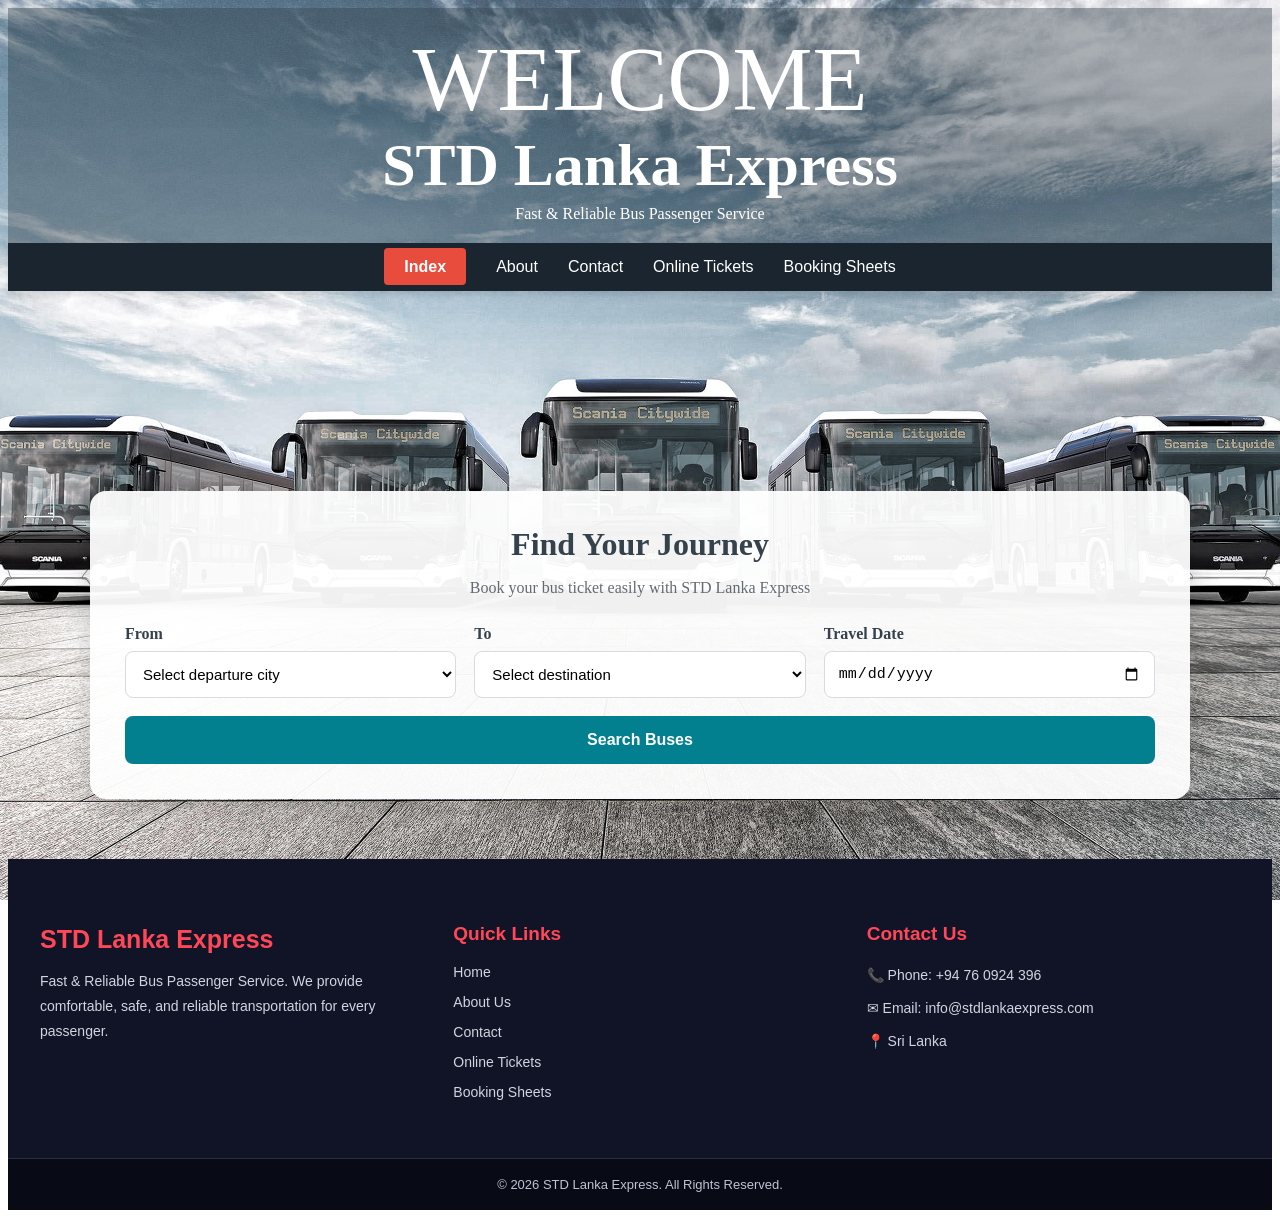
<file: index.html>
<!DOCTYPE html>
<html>
<head>
    <meta charset="UTF-8">
    <meta name="viewport" content="width=device-width, initial-scale=1.0">
    <title>Home Page</title>
    <link rel="stylesheet" href="Home page.css">
</head>

<body>
    <header>
        <h01>WELCOME</h01>
        <h1>STD Lanka Express</h1>
        <p>Fast & Reliable Bus Passenger Service</p>
    </header>
  <nav class="main-navbar">
    <div class="nav-container">
        <ul class="nav-links">
            <li><a href="index.html" class="btn-booking">Index</a></li>
            <li><a href="about.html">About</a></li>
            <li><a href="contact.html">Contact</a></li>
            <li><a href="online-tickets.html">Online Tickets</a></li>
            <li><a href="booking-sheet.html">Booking Sheets</a></li>
        </ul>
    </div>
</nav>
<section class="booking-section">
    <div class="booking-box">
        <h2>Find Your Journey</h2>
        <p>Book your bus ticket easily with STD Lanka Express</p>

        <form class="booking-form">
            <div class="form-group">
                <label for="from">From</label>
                <select id="from" name="from" required>
                    <option value="">Select departure city</option>
                    <option value="Colombo">Colombo</option>
                    <option value="Kandy">Kandy</option>
                    <option value="Galle">Galle</option>
                    <option value="Jaffna">Jaffna</option>
                    <option value="Anuradhapura">Anuradhapura</option>
                </select>
            </div>

            <div class="form-group">
                <label for="to">To</label>
                <select id="to" name="to" required>
                    <option value="">Select destination</option>
                    <option value="Colombo">Colombo</option>
                    <option value="Kandy">Kandy</option>
                    <option value="Galle">Galle</option>
                    <option value="Jaffna">Jaffna</option>
                    <option value="Anuradhapura">Anuradhapura</option>
                </select>
            </div>

            <div class="form-group">
                <label for="travel-date">Travel Date</label>
                <input
                    type="date"
                    id="travel-date"
                    name="travel-date"
                    required
                >
            </div>

            <button type="submit" class="search-btn">
                Search Buses
            </button>
        </form>
    </div>
</section>






</div>
    <!-- Page Footer -->
<footer class="site-footer">
    <div class="footer-container">

        <div class="footer-section">
            <h2>STD Lanka Express</h2>
            <p>
                Fast & Reliable Bus Passenger Service.
                We provide comfortable, safe, and reliable
                transportation for every passenger.
            </p>
        </div>

        <div class="footer-section">
            <h3>Quick Links</h3>
            <ul>
                <li><a href="index.html">Home</a></li>
                <li><a href="about.html">About Us</a></li>
                <li><a href="contact.html">Contact</a></li>
                <li><a href="online-tickets.html">Online Tickets</a></li>
                <li><a href="booking-sheet.html">Booking Sheets</a></li>
            </ul>
        </div>

        <div class="footer-section">
            <h3>Contact Us</h3>
            <p>📞 Phone: +94  76 0924 396</p>
            <p>✉ Email: info@stdlankaexpress.com</p>
            <p>📍 Sri Lanka</p>
        </div>

    </div>

    <div class="footer-bottom">
        <p>
            &copy; 2026 STD Lanka Express.
            All Rights Reserved.
        </p>
    </div>
</footer>
  
    
    
</body>

</html>
</file>
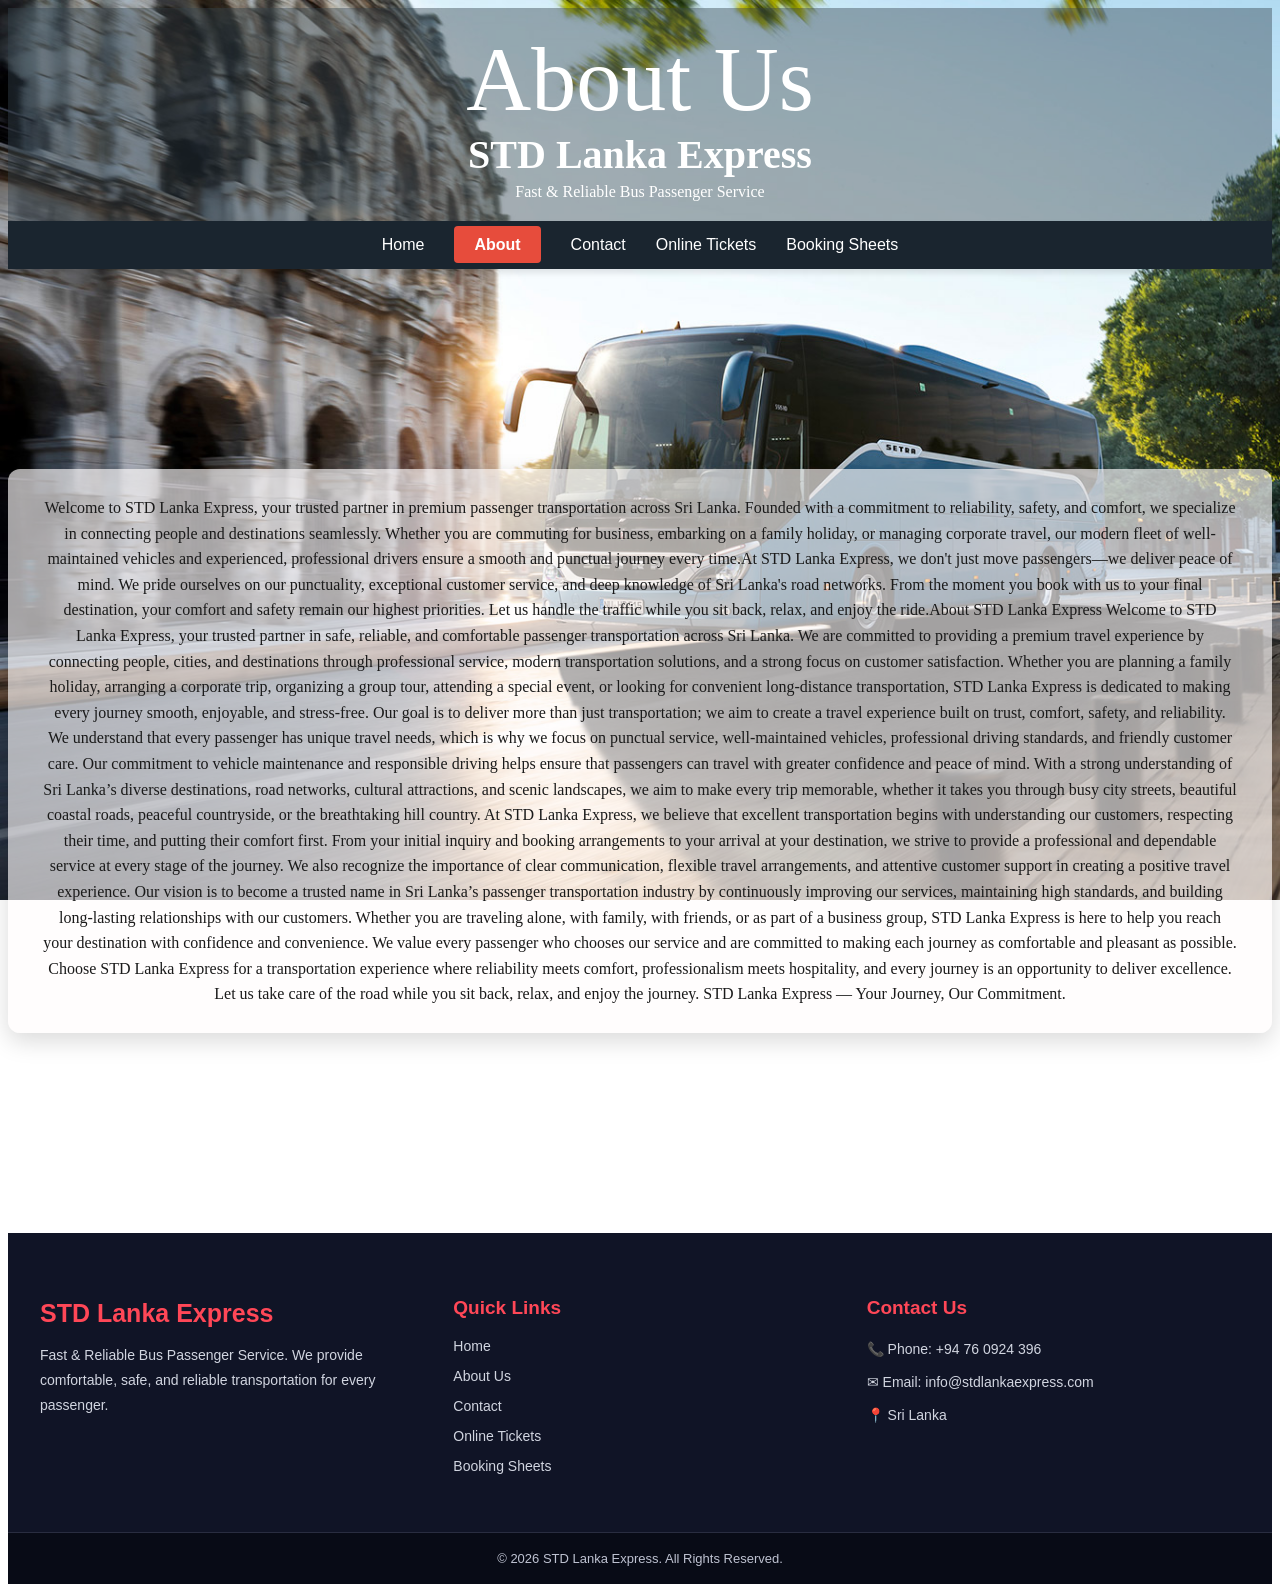
<file: about.html>
<!DOCTYPE html>
<html>
<head>
    <meta charset="UTF-8">
    <meta name="viewport" content="width=device-width, initial-scale=1.0">
    <title>About</title>
    <link rel="stylesheet" href="about.css">
   
</head>

<body>
    <header>
        <h01>About Us</h01>
        <h1>STD Lanka Express</h1>
        <p>Fast & Reliable Bus Passenger Service</p>
    </header>
     <nav class="main-navbar">
    <div class="nav-container">
        <ul class="nav-links">
            <li><a href="index.html">Home</a></li>
            <li><a href="about.html" class="btn-booking">About</a></li>
            <li><a href="contact.html">Contact</a></li>
            <li><a href="online-tickets.html">Online Tickets</a></li>
            <li><a href="booking-sheet.html">Booking Sheets</a></li>
        </ul>
    </div>
</nav>
   

       <div class="about-text-box">
          <p>Welcome to STD Lanka Express, your trusted partner in premium passenger transportation across Sri Lanka. Founded with a commitment to reliability, safety, and comfort, we specialize in connecting people and destinations seamlessly. Whether you are commuting for business, embarking on a family holiday, or managing corporate travel, our modern fleet of well-maintained vehicles and experienced, professional drivers ensure a smooth and punctual journey every time.
​At STD Lanka Express, we don't just move passengers—we deliver peace of mind. We pride ourselves on our punctuality, exceptional customer service, and deep knowledge of Sri Lanka's road networks. From the moment you book with us to your final destination, your comfort and safety remain our highest priorities. Let us handle the traffic while you sit back, relax, and enjoy the ride.About STD Lanka Express

Welcome to STD Lanka Express, your trusted partner in safe, reliable, and comfortable passenger transportation across Sri Lanka. We are committed to providing a premium travel experience by connecting people, cities, and destinations through professional service, modern transportation solutions, and a strong focus on customer satisfaction. Whether you are planning a family holiday, arranging a corporate trip, organizing a group tour, attending a special event, or looking for convenient long-distance transportation, STD Lanka Express is dedicated to making every journey smooth, enjoyable, and stress-free. Our goal is to deliver more than just transportation; we aim to create a travel experience built on trust, comfort, safety, and reliability. We understand that every passenger has unique travel needs, which is why we focus on punctual service, well-maintained vehicles, professional driving standards, and friendly customer care. Our commitment to vehicle maintenance and responsible driving helps ensure that passengers can travel with greater confidence and peace of mind. With a strong understanding of Sri Lanka’s diverse destinations, road networks, cultural attractions, and scenic landscapes, we aim to make every trip memorable, whether it takes you through busy city streets, beautiful coastal roads, peaceful countryside, or the breathtaking hill country. At STD Lanka Express, we believe that excellent transportation begins with understanding our customers, respecting their time, and putting their comfort first. From your initial inquiry and booking arrangements to your arrival at your destination, we strive to provide a professional and dependable service at every stage of the journey. We also recognize the importance of clear communication, flexible travel arrangements, and attentive customer support in creating a positive travel experience. Our vision is to become a trusted name in Sri Lanka’s passenger transportation industry by continuously improving our services, maintaining high standards, and building long-lasting relationships with our customers. Whether you are traveling alone, with family, with friends, or as part of a business group, STD Lanka Express is here to help you reach your destination with confidence and convenience. We value every passenger who chooses our service and are committed to making each journey as comfortable and pleasant as possible. Choose STD Lanka Express for a transportation experience where reliability meets comfort, professionalism meets hospitality, and every journey is an opportunity to deliver excellence. Let us take care of the road while you sit back, relax, and enjoy the journey. STD Lanka Express — Your Journey, Our Commitment.
          </p>
       </div>

       
    

            <!-- Page Footer -->
<footer class="site-footer">
    <div class="footer-container">

        <div class="footer-section">
            <h2>STD Lanka Express</h2>
            <p>
                Fast & Reliable Bus Passenger Service.
                We provide comfortable, safe, and reliable
                transportation for every passenger.
            </p>
        </div>

        <div class="footer-section">
            <h3>Quick Links</h3>
            <ul>
                <li><a href="index.html">Home</a></li>
                <li><a href="about.html">About Us</a></li>
                <li><a href="contact.html">Contact</a></li>
                <li><a href="online-tickets.html">Online Tickets</a></li>
                <li><a href="booking-sheet.html">Booking Sheets</a></li>
            </ul>
        </div>

        <div class="footer-section">
            <h3>Contact Us</h3>
            <p>📞 Phone: +94  76 0924 396</p>
            <p>✉ Email: info@stdlankaexpress.com</p>
            <p>📍 Sri Lanka</p>
        </div>

    </div>

    <div class="footer-bottom">
        <p>
            &copy; 2026 STD Lanka Express.
            All Rights Reserved.
        </p>
    </div>
</footer>
  
    
    
</body>

</html>
</file>
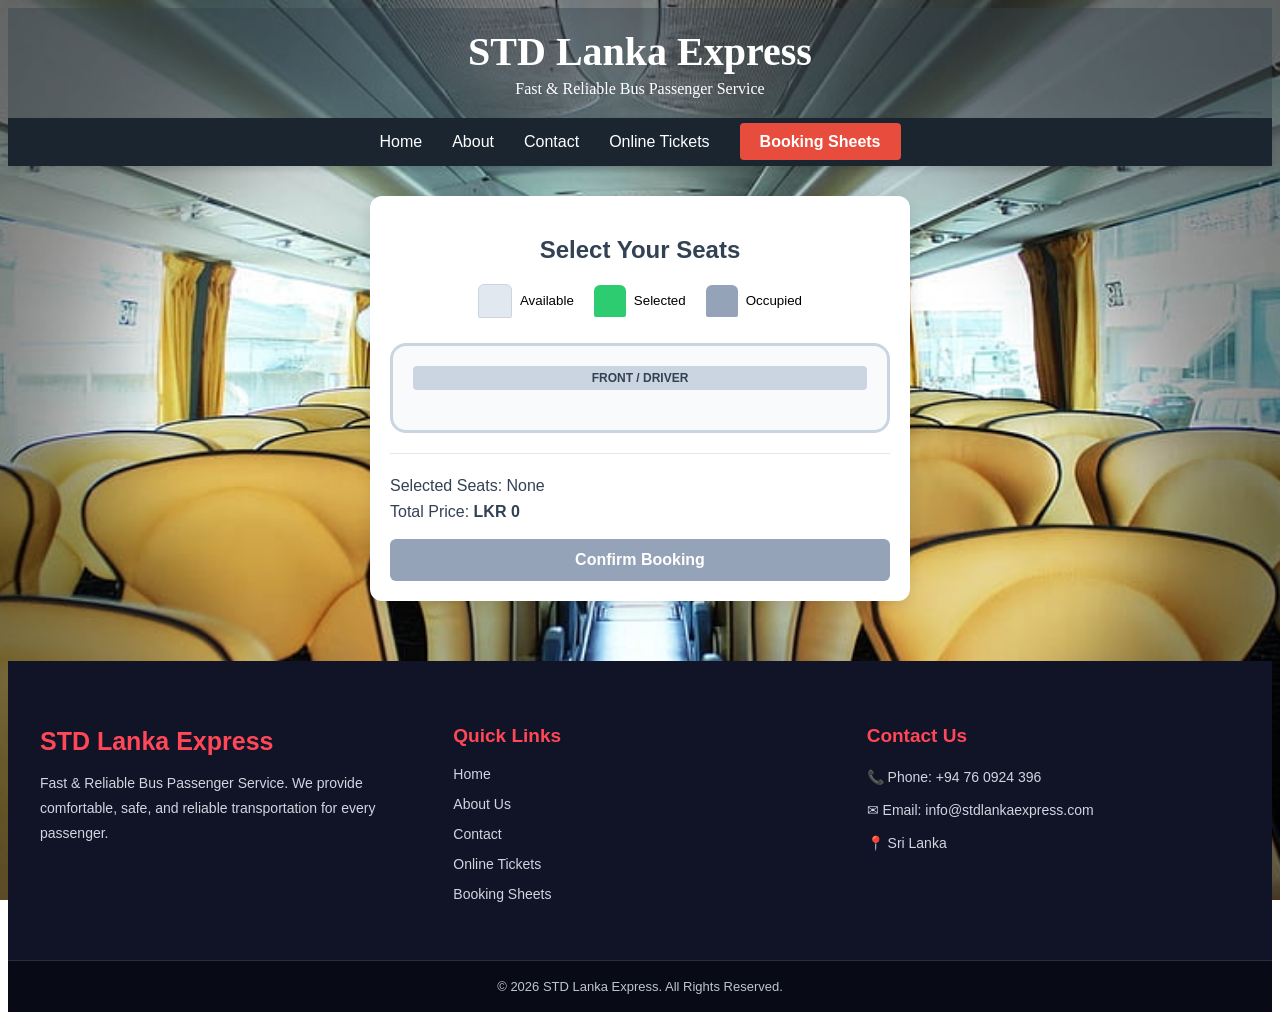
<file: booking-sheet.html>
<!DOCTYPE html>
<html>
<head>
    <meta charset="UTF-8">
    <meta name="viewport" content="width=device-width, initial-scale=1.0">
    <title>Booking sheet</title>
    <link rel="stylesheet" href="booking-sheet.css">
   
</head>

<body>
    <header>
        <h1>STD Lanka Express</h1>
        <p>Fast & Reliable Bus Passenger Service</p>
    </header>
     <nav class="main-navbar">
    <div class="nav-container">
        <ul class="nav-links">
               <li><a href="index.html" >Home</a></li>
            <li><a href="about.html">About</a></li>
            <li><a href="contact.html">Contact</a></li>
            <li><a href="online-tickets.html">Online Tickets</a></li>
            <li><a href="booking-sheet.html" class="btn-booking">Booking Sheets</a></li>
        </ul>
    </div>
</nav>
 <div class="booking-container">
  <h2>Select Your Seats</h2>
  
  <!-- Seat Legend -->
  <ul class="legend">
    <li>
      <div class="seat available"></div>
      <small>Available</small>
    </li>
    <li>
      <div class="seat selected"></div>
      <small>Selected</small>
    </li>
    <li>
      <div class="seat occupied"></div>
      <small>Occupied</small>
    </li>
  </ul>

  <!-- Bus Layout Container -->
  <div class="bus-container">
    <div class="front-indicator">Front / Driver</div>
    
    <!-- Seat Grid (Dynamic generation via JS) -->
    <div id="seat-grid" class="seat-grid"></div>
  </div>

  <!-- Booking Summary -->
  <div class="booking-summary">
    <p>Selected Seats: <span id="selected-seats-list">None</span></p>
    <p>Total Price: <strong>LKR <span id="total-price">0</span></strong></p>
    <button id="book-now-btn" class="book-btn" disabled>Confirm Booking</button>
  </div>
</div>
 <!-- Page Footer -->
<footer class="site-footer">
    <div class="footer-container">

        <div class="footer-section">
            <h2>STD Lanka Express</h2>
            <p>
                Fast & Reliable Bus Passenger Service.
                We provide comfortable, safe, and reliable
                transportation for every passenger.
            </p>
        </div>

        <div class="footer-section">
            <h3>Quick Links</h3>
            <ul>
                <li><a href="index.html">Home</a></li>
                <li><a href="about.html">About Us</a></li>
                <li><a href="contact.html">Contact</a></li>
                <li><a href="online-tickets.html">Online Tickets</a></li>
                <li><a href="booking-sheet.html">Booking Sheets</a></li>
            </ul>
        </div>

        <div class="footer-section">
            <h3>Contact Us</h3>
            <p>📞 Phone: +94  76 0924 396</p>
            <p>✉ Email: info@stdlankaexpress.com</p>
            <p>📍 Sri Lanka</p>
        </div>

    </div>

    <div class="footer-bottom">
        <p>
            &copy; 2026 STD Lanka Express.
            All Rights Reserved.
        </p>
    </div>
</footer>
   
    
  

    
    
</body>
</html>
</file>
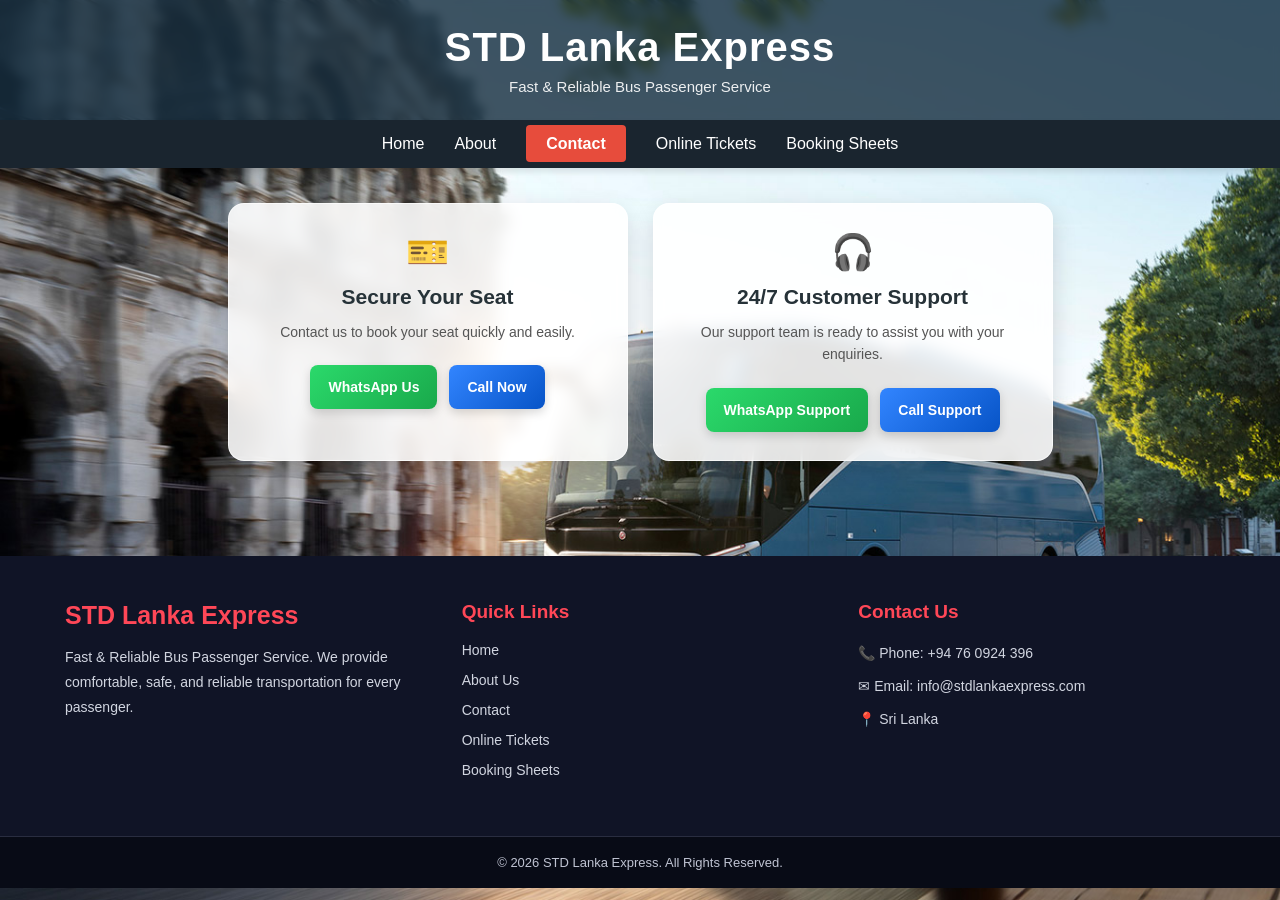
<file: contact.html>
<!DOCTYPE html>
<html lang="en">
<head>
    <meta charset="UTF-8">
    <meta name="viewport" content="width=device-width, initial-scale=1.0">

    <title>Contact | STD Lanka Express</title>

    <link rel="stylesheet" href="contact.css">
</head>

<body>

    <header>
        <h1>STD Lanka Express</h1>
        <p>Fast &amp; Reliable Bus Passenger Service</p>
    </header>
  <nav class="main-navbar">
    <div class="nav-container">
        <ul class="nav-links">
            <li><a href="index.html" >Home</a></li>
            <li><a href="about.html">About</a></li>
            <li><a href="contact.html"class="btn-booking">Contact</a></li>
            <li><a href="online-tickets.html">Online Tickets</a></li>
            <li><a href="booking-sheet.html">Booking Sheets</a></li>
        </ul>
    </div>
</nav>


    <main class="features-container">

        <!-- Seat Booking Contact -->
        <section class="feature-item">
            <div class="feature-icon">🎫</div>
            <h2 class="feature-text">Secure Your Seat</h2>
            <p class="feature-description">
                Contact us to book your seat quickly and easily.
            </p>

            <div class="button-group">
                <a href="https://wa.me/94784924396"
                   target="_blank"
                   rel="noopener noreferrer"
                   class="btn btn-whatsapp">
                    <span>WhatsApp Us</span>
                </a>

                <a href="tel:+94784924396"
                   class="btn btn-call">
                    <span>Call Now</span>
                </a>
            </div>
        </section>

        <!-- Customer Support Contact -->
        <section class="feature-item">
            <div class="feature-icon">🎧</div>
            <h2 class="feature-text">24/7 Customer Support</h2>
            <p class="feature-description">
                Our support team is ready to assist you with your enquiries.
            </p>

            <div class="button-group">
                <a href="https://wa.me/94760924396"
                   target="_blank"
                   rel="noopener noreferrer"
                   class="btn btn-whatsapp">
                    <span>WhatsApp Support</span>
                </a>

                <a href="tel:+94760924396"
                   class="btn btn-call">
                    <span>Call Support</span>
                </a>
            </div>
        </section>

    </main>

    <script>
        document.querySelectorAll('.btn').forEach(button => {
            button.addEventListener('click', () => {
                const actionType = button.classList.contains('btn-whatsapp')
                    ? 'WhatsApp'
                    : 'Phone Call';

                console.log(
                    User clicked the ${actionType} button: ${button.href}
                );
            });
        });
    </script>

<footer class="site-footer">
    <div class="footer-container">

        <div class="footer-section">
            <h2>STD Lanka Express</h2>
            <p>
                Fast & Reliable Bus Passenger Service.
                We provide comfortable, safe, and reliable
                transportation for every passenger.
            </p>
        </div>

        <div class="footer-section">
            <h3>Quick Links</h3>
            <ul>
                <li><a href="index.html">Home</a></li>
                <li><a href="about.html">About Us</a></li>
                <li><a href="contact.html">Contact</a></li>
                <li><a href="online-tickets.html">Online Tickets</a></li>
                <li><a href="booking-sheet.html">Booking Sheets</a></li>
            </ul>
        </div>

        <div class="footer-section">
            <h3>Contact Us</h3>
            <p>📞 Phone: +94  76 0924 396</p>
            <p>✉ Email: info@stdlankaexpress.com</p>
            <p>📍 Sri Lanka</p>
        </div>

    </div>

    <div class="footer-bottom">
        <p>
            &copy; 2026 STD Lanka Express.
            All Rights Reserved.
        </p>
    </div>
</footer>
  
      

 

       
  
    
    

    
  
    
    

</body>
</html>
</file>
<file: Home page.css>
:root {
    --primary: #35424b6d;
    --secondary: #028090;
    --light-bg: #f4f7f6;
    --dark-text: #2b2d42;
    --accent: #f26419;
    --occupied: #9a8c98;
}

body {
    
    background-image: url('01.jpg'); 
    background-size: cover; 
    background-position: center; 
    background-attachment: fixed; 
}    
 /* Container layout and positioning */
.features-container {
    display: flex;
    flex-direction: row;
    justify-content: space-around;
    align-items: center;
    gap: 2rem;

    width: 100%;
    max-width: 1800px;

    /* White box eka page eke pahala side ekata */
    margin: 0 auto;
    position: relative;
    top: 250px;

    background-color: rgba(255, 255, 255, 0.85);
    padding: 2.5rem;
    border-radius: 12px;
    box-shadow: 0 4px 15px rgba(0, 0, 0, 0.05);
}

/* Booking section */
.booking-section {
    width: 90%;
    max-width: 1100px;
    margin: 200px auto 60px;
    position: relative;
    z-index: 1;
}

.booking-box {
    background: rgba(255, 255, 255, 0.94);
    padding: 35px;
    border-radius: 16px;
    box-shadow: 0 10px 30px rgba(0, 0, 0, 0.18);
    text-align: center;
}

.booking-box h2 {
    color: #35424b;
    font-size: 32px;
    margin: 0 0 10px;
}

.booking-box p {
    color: #626b73;
    margin-bottom: 28px;
}

.booking-form {
    display: grid;
    grid-template-columns: repeat(3, minmax(0, 1fr));
    gap: 18px;
    align-items: end;
    text-align: left;
}

.form-group {
    display: flex;
    flex-direction: column;
    gap: 8px;
}

.form-group label {
    color: #35424b;
    font-weight: 600;
}

.form-group select,
.form-group input {
    width: 100%;
    min-width: 0;
    box-sizing: border-box;
    padding: 13px;
    border: 1px solid #d5dce2;
    border-radius: 8px;
    background: #fff;
    font-size: 15px;
}

.search-btn {
    grid-column: 1 / -1;
    padding: 15px;
    background: #028090;
    color: white;
    border: none;
    border-radius: 8px;
    font-size: 16px;
    font-weight: bold;
    cursor: pointer;
    transition: background 0.3s;
}

.search-btn:hover {
    background: #026875;
}

/* Mobile responsive design */
@media (max-width: 700px) {
    .booking-section {
        width: 92%;
        margin: 80px auto 35px;
    }

    .booking-box {
        padding: 22px;
    }

    .booking-box h2 {
        font-size: 25px;
    }

    .booking-form {
        grid-template-columns: 1fr;
    }
}

/* Styling for the individual columns */
.feature-item {
  flex: 1;
  text-align: center;
}

/* Bold headings styling */
.feature-item h3 {
  font-size: 1.5rem;
  color: #1a1a1a;        /* High contrast dark text */
  margin-bottom: 0.5rem; /* Space between heading and paragraph */
  font-family: sans-serif;
}

/* Subtext description styling */
.feature-item p {
  font-size: 1rem;
  color: #555555;        /* Balanced gray for easy reading */
  margin: 0;
  font-family: sans-serif;
}


/* ===== Footer Section ===== */

.site-footer {
    background: #101426;
    color: #ffffff;
    font-family: Arial, sans-serif;
    margin-top: 60px;
    width: 100%;
}

.footer-container {
    max-width: 1200px;
    margin: 0 auto;
    padding: 45px 25px;
    display: flex;
    justify-content: space-between;
    gap: 40px;
    flex-wrap: wrap;
}

.footer-section {
    flex: 1;
    min-width: 220px;
}

.footer-section h2 {
    color: #ff4757;
    font-size: 25px;
    margin-bottom: 15px;
}

.footer-section h3 {
    color: #ff4757;
    font-size: 19px;
    margin-bottom: 18px;
}

.footer-section p {
    color: #d1d5e0;
    font-size: 14px;
    line-height: 1.8;
    margin: 8px 0;
}

.footer-section ul {
    list-style: none;
    padding: 0;
    margin: 0;
}

.footer-section ul li {
    margin-bottom: 12px;
}

.footer-section ul li a {
    color: #d1d5e0;
    text-decoration: none;
    font-size: 14px;
    transition: 0.3s;
}

.footer-section ul li a:hover {
    color: #ff4757;
    padding-left: 6px;
}

.footer-bottom {
    background: #080b16;
    border-top: 1px solid #292d40;
    text-align: center;
    padding: 18px 15px;
}

.footer-bottom p {
    color: #bfc3d2;
    font-size: 13px;
    margin: 0;
}

/* Responsive Design */

@media (max-width: 768px) {
    .footer-container {
        flex-direction: column;
        gap: 25px;
        padding: 35px 20px;
    }

    .footer-section {
        min-width: 100%;
    }

    .footer-section h2 {
        font-size: 22px;
    }
}


header {
    background-color: var(--primary);
    color: white;
    text-align: center;
    padding: 20px 10px;
}
header h01 { margin: 0; font-size: 90px; }
header h1 { margin: 0; font-size: 60px; }
header p { margin: 5px 0 0 0; opacity: 40; }



.main-navbar {
    background-color: #1a252f; 
    padding: 15px 0;
    box-shadow: 0 4px 6px rgba(0, 0, 0, 0.1);
    position: sticky;
    top: 0;
    z-index: 1000;
}

.nav-container {
    max-width: 1200px;
    margin: 0 auto;
    padding: 0 20px;
    display: flex;
    justify-content: center; 

.nav-links {
    list-style: none;
    display: flex;
    align-items: center;
    gap: 30px; 
    margin: 0;
    padding: 0;
}

.nav-links li a {
    color: #ffffff;
    text-decoration: none;
    font-family: 'Segoe UI', Tahoma, Geneva, Verdana, sans-serif;
    font-size: 16px;
    font-weight: 500;
    transition: color 0.3s ease;
}


.nav-links li a:hover {
    color: #3498db; 
}


.nav-links li .btn-booking {
    background-color: #e74c3c; 
    color: #ffffff;
    padding: 10px 20px;
    border-radius: 4px;
    font-weight: 600;
    transition: background-color 0.3s ease, transform 0.2s ease;
}

.nav-links li .btn-booking:hover {
    background-color: #c0392b; 
    color: #ffffff;
}
</file>
<file: about.css>
:root {
    --primary: #35424b6d;
    --secondary: #028090;
    --light-bg: #f4f7f6;
    --dark-text: #2b2d42;
    --accent: #f26419;
    --occupied: #9a8c98;
}

body {
    
    background-image: url('05.jpg'); 
    background-size: cover; 
    background-position: center; 
    background-attachment: fixed; 
}

header {
    background-color: var(--primary);
    color: white;
    text-align: center;
    padding: 20px 10px;
}
header h01 { margin: 0; font-size: 90px; }
header h1 { margin: 0; font-size: 40px; }
header p { margin: 5px 0 0 0; opacity: 30; }

/* ===== Footer Section ===== */

.site-footer {
    background: #101426;
    color: #ffffff;
    font-family: Arial, sans-serif;
    margin-top: 60px;
    width: 100%;
}

.footer-container {
    max-width: 1200px;
    margin: 0 auto;
    padding: 45px 25px;
    display: flex;
    justify-content: space-between;
    gap: 40px;
    flex-wrap: wrap;
}

.footer-section {
    flex: 1;
    min-width: 220px;
}

.footer-section h2 {
    color: #ff4757;
    font-size: 25px;
    margin-bottom: 15px;
}

.footer-section h3 {
    color: #ff4757;
    font-size: 19px;
    margin-bottom: 18px;
}

.footer-section p {
    color: #d1d5e0;
    font-size: 14px;
    line-height: 1.8;
    margin: 8px 0;
}

.footer-section ul {
    list-style: none;
    padding: 0;
    margin: 0;
}

.footer-section ul li {
    margin-bottom: 12px;
}

.footer-section ul li a {
    color: #d1d5e0;
    text-decoration: none;
    font-size: 14px;
    transition: 0.3s;
}

.footer-section ul li a:hover {
    color: #ff4757;
    padding-left: 6px;
}

.footer-bottom {
    background: #080b16;
    border-top: 1px solid #292d40;
    text-align: center;
    padding: 18px 15px;
}

.footer-bottom p {
    color: #bfc3d2;
    font-size: 13px;
    margin: 0;
}

/* Responsive Design */

@media (max-width: 768px) {
    .footer-container {
        flex-direction: column;
        gap: 25px;
        padding: 35px 20px;
    }

    .footer-section {
        min-width: 100%;
    }

    .footer-section h2 {
        font-size: 22px;
    }
}





.about-text-box {

    background-color: rgba(255, 252, 252, 0.638); 
    

    color: #1a1a1a; 
    

    padding: 10px 35px; 
    

    border-radius: 12px; 
    

    max-width: 1500px;
    margin: 200px auto; 
    

    box-shadow: 0 8px 24px rgba(0, 0, 0, 0.15);
    

    text-align: center;
    
       line-height: 1.6;
    font-size: 16px;
}
/* Features Section */
.features-container {
    display: flex;
    justify-content: center;
    align-items: stretch;
    gap: 25px;
    width: 90%;
    max-width: 1100px;
    margin: 40px auto;
    padding: 25px;
    box-sizing: border-box;
}

/* Individual Feature Cards */
.feature-item {
    flex: 1;
    min-width: 0;
    padding: 30px 25px;
    text-align: center;

    background: rgba(255, 255, 255, 0.90);
    border: 1px solid rgba(255, 255, 255, 0.6);
    border-radius: 16px;

    box-shadow: 0 8px 25px rgba(0, 0, 0, 0.15);

    transition: transform 0.3s ease,
                box-shadow 0.3s ease;
}

/* Feature Heading */
.feature-item h3 {
    color: #12345a;
    font-size: 24px;
    margin: 0 0 15px;
    font-weight: 700;
}

/* Feature Description */
.feature-item p {
    color: #444;
    font-size: 16px;
    line-height: 1.7;
    margin: 0;
}

/* Hover Effect */
.feature-item:hover {
    transform: translateY(-6px);
    box-shadow: 0 14px 30px rgba(0, 0, 0, 0.22);
}

/* Mobile Responsive */
@media (max-width: 600px) {
    .features-container {
        flex-direction: column;
        width: 95%;
        gap: 15px;
        padding: 15px;
        margin: 25px auto;
    }

    .feature-item {
        width: 100%;
        padding: 25px 18px;
        box-sizing: border-box;
    }

    .feature-item h3 {
        font-size: 21px;
    }

    .feature-item p {
        font-size: 15px;
    }
}

.main-navbar {
    background-color: #1a252f; 
    padding: 15px 0;
    box-shadow: 0 4px 6px rgba(0, 0, 0, 0.1);
    position: sticky;
    top: 0;
    z-index: 1000;
}

.nav-container {
    max-width: 1200px;
    margin: 0 auto;
    padding: 0 20px;
    display: flex;
    justify-content: center; 

.nav-links {
    list-style: none;
    display: flex;
    align-items: center;
    gap: 30px; 
    margin: 0;
    padding: 0;
}

.nav-links li a {
    color: #ffffff;
    text-decoration: none;
    font-family: 'Segoe UI', Tahoma, Geneva, Verdana, sans-serif;
    font-size: 16px;
    font-weight: 500;
    transition: color 0.3s ease;
}


.nav-links li a:hover {
    color: #3498db; 
}


.nav-links li .btn-booking {
    background-color: #e74c3c; 
    color: #ffffff;
    padding: 10px 20px;
    border-radius: 4px;
    font-weight: 600;
    transition: background-color 0.3s ease, transform 0.2s ease;
}

.nav-links li .btn-booking:hover {
    background-color: #c0392b; 
    color: #ffffff;
}

/* Bold headings styling */
.feature-item h3 {
  font-size: 1.5rem;
  color: #1a1a1a;        /* High contrast dark text */
  margin-bottom: 0.5rem; /* Space between heading and paragraph */
  font-family: sans-serif;
}

/* Subtext description styling */
.feature-item p {
  font-size: 1rem;
  color: #555555;        /* Balanced gray for easy reading */
  margin: 0;
  font-family: sans-serif;
}
</file>
<file: booking-sheet.css>
:root {
    --primary: #35424b6d;
    --secondary: #028090;
    --light-bg: #f4f7f6;
    --dark-text: #2b2d42;
    --accent: #f26419;
    --occupied: #9a8c98;
}

body {
    
    background-image: url('03.jpg'); 
    background-size: cover; 
    background-position: center; 
    background-attachment: fixed; 
/* ===== Footer Section ===== */

.site-footer {
    background: #101426;
    color: #ffffff;
    font-family: Arial, sans-serif;
    margin-top: 60px;
    width: 100%;
}

.footer-container {
    max-width: 1200px;
    margin: 0 auto;
    padding: 45px 25px;
    display: flex;
    justify-content: space-between;
    gap: 40px;
    flex-wrap: wrap;
}

.footer-section {
    flex: 1;
    min-width: 220px;
}

.footer-section h2 {
    color: #ff4757;
    font-size: 25px;
    margin-bottom: 15px;
}

.footer-section h3 {
    color: #ff4757;
    font-size: 19px;
    margin-bottom: 18px;
}

.footer-section p {
    color: #d1d5e0;
    font-size: 14px;
    line-height: 1.8;
    margin: 8px 0;
}

.footer-section ul {
    list-style: none;
    padding: 0;
    margin: 0;
}

.footer-section ul li {
    margin-bottom: 12px;
}

.footer-section ul li a {
    color: #d1d5e0;
    text-decoration: none;
    font-size: 14px;
    transition: 0.3s;
}

.footer-section ul li a:hover {
    color: #ff4757;
    padding-left: 6px;
}

.footer-bottom {
    background: #080b16;
    border-top: 1px solid #292d40;
    text-align: center;
    padding: 18px 15px;
}

.footer-bottom p {
    color: #bfc3d2;
    font-size: 13px;
    margin: 0;
}

/* Responsive Design */

@media (max-width: 768px) {
    .footer-container {
        flex-direction: column;
        gap: 25px;
        padding: 35px 20px;
    }

    .footer-section {
        min-width: 100%;
    }

    .footer-section h2 {
        font-size: 22px;
    }
}

}

header {
    background-color: var(--primary);
    color: white;
    text-align: center;
    padding: 20px 10px;
}
header h01 { margin: 0; font-size: 90px; }
header h1 { margin: 0; font-size: 40px; }
header p { margin: 5px 0 0 0; opacity: 30; }

:root {
  --primary-color: #007bff;
  --available-color: #e2e8f0;
  --selected-color: #2ecc71;
  --occupied-color: #94a3b8;
  --text-dark: #334155;
}

.booking-container {
  font-family: 'Segoe UI', Tahoma, Geneva, Verdana, sans-serif;
  max-width: 500px;
  margin: 30px auto;
  padding: 20px;
  background: #ffffff;
  border-radius: 12px;
  box-shadow: 0 4px 15px rgba(0, 0, 0, 0.1);
  text-align: center;
}

.booking-container h2 {
  color: var(--text-dark);
  margin-bottom: 20px;
}

/* Legend Styling */
.legend {
  display: flex;
  justify-content: center;
  gap: 20px;
  list-style-type: none;
  padding: 0;
  margin-bottom: 25px;
}

.legend li {
  display: flex;
  align-items: center;
  gap: 8px;
}

/* Base Seat Design */
.seat {
  width: 32px;
  height: 32px;
  border-radius: 6px 6px 2px 2px;
  cursor: pointer;
  transition: transform 0.1s ease;
}

.seat.available { background-color: var(--available-color); border: 1px solid #cbd5e1; }
.seat.selected { background-color: var(--selected-color); }
.seat.occupied { background-color: var(--occupied-color); cursor: not-allowed; }
.seat.available:hover { transform: scale(1.1); }

/* Bus Layout Grid */
.bus-container {
  border: 3px solid #cbd5e1;
  border-radius: 16px;
  padding: 20px;
  background: #f8fafc;
  margin-bottom: 20px;
}

.front-indicator {
  background: #cbd5e1;
  padding: 5px;
  font-size: 12px;
  font-weight: bold;
  border-radius: 4px;
  margin-bottom: 20px;
  color: var(--text-dark);
  text-transform: uppercase;
}

/* 5 Column Grid: Row1_Left, Row2_Left, [Aisle], Row1_Right, Row2_Right */
.seat-grid {
  display: grid;
  grid-template-columns: repeat(2, 1fr) 40px repeat(2, 1fr);
  gap: 12px 8px;
  justify-items: center;
  align-items: center;
}

.aisle-space {
  grid-column: 3;
}

/* Summary Box & Button */
.booking-summary {
  border-top: 1px solid #e2e8f0;
  padding-top: 15px;
  text-align: left;
}

.booking-summary p {
  margin: 8px 0;
  color: var(--text-dark);
}

.book-btn {
  width: 100%;
  background-color: var(--primary-color);
  color: white;
  border: none;
  padding: 12px;
  font-size: 16px;
  font-weight: bold;
  border-radius: 6px;
  cursor: pointer;
  margin-top: 10px;
  transition: background 0.2s;
}

.book-btn:disabled {
  background-color: var(--occupied-color);
  cursor: not-allowed;
}

.book-btn:not(:disabled):hover {
  background-color: #0056b3;
}

.main-navbar {
    background-color: #1a252f; 
    padding: 15px 0;
    box-shadow: 0 4px 6px rgba(0, 0, 0, 0.1);
    position: sticky;
    top: 0;
    z-index: 1000;
}

.nav-container {
    max-width: 1200px;
    margin: 0 auto;
    padding: 0 20px;
    display: flex;
    justify-content: center; 

.nav-links {
    list-style: none;
    display: flex;
    align-items: center;
    gap: 30px; 
    margin: 0;
    padding: 0;
}

.nav-links li a {
    color: #ffffff;
    text-decoration: none;
    font-family: 'Segoe UI', Tahoma, Geneva, Verdana, sans-serif;
    font-size: 16px;
    font-weight: 500;
    transition: color 0.3s ease;
}


.nav-links li a:hover {
    color: #3498db; 
}


.nav-links li .btn-booking {
    background-color: #e74c3c; 
    color: #ffffff;
    padding: 10px 20px;
    border-radius: 4px;
    font-weight: 600;
    transition: background-color 0.3s ease, transform 0.2s ease;
}

.nav-links li .btn-booking:hover {
    background-color: #c0392b; 
    color: #ffffff;
}
</file>
<file: contact.css>
:root {
    --primary: rgba(25, 48, 65, 0.82);
    --whatsapp: #25D366;
    --whatsapp-hover: #1eae54;
    --call: #1769e0;
    --call-hover: #104fb0;
    --dark-text: #263238;
    --light-text: #ffffff;
}

* {
    margin: 0;
    padding: 0;
    box-sizing: border-box;
}

body {
    min-height: 100vh;
    font-family: Arial, Helvetica, sans-serif;

    background-image: url("05.jpg");
    background-size: cover;
    background-position: center;
    background-repeat: no-repeat;
    background-attachment: fixed;
}



/* Header */
header {
    background: var(--primary);
    color: var(--light-text);
    text-align: center;
    padding: 25px 15px;
    backdrop-filter: blur(5px);
}

header h1 {
    margin: 0;
    font-size: clamp(28px, 4vw, 40px);
    font-weight: 700;
    letter-spacing: 1px;
}

header p {
    margin-top: 8px;
    font-size: 15px;
    opacity: 0.9;
}

/* Contact cards container */
.features-container {
    display: flex;
    flex-wrap: wrap;
    justify-content: center;
    align-items: stretch;
    gap: 25px;
    padding: 35px 20px;
}

/* Individual contact cards */
.feature-item {
    width: 100%;
    max-width: 400px;
    padding: 28px 22px;
    text-align: center;

    background: rgba(255, 255, 255, 0.88);
    border: 1px solid rgba(255, 255, 255, 0.65);
    border-radius: 16px;

    box-shadow: 0 8px 25px rgba(0, 0, 0, 0.15);
    backdrop-filter: blur(8px);

    transition: transform 0.3s ease,
                box-shadow 0.3s ease;
}


.feature-item:hover {
    transform: translateY(-5px);
    box-shadow: 0 14px 32px rgba(0, 0, 0, 0.22);
}

/* Decorative icon */
.feature-icon {
    font-size: 35px;
    margin-bottom: 12px;
}

/* Card heading */
.feature-text {
    font-size: 21px;
    color: var(--dark-text);
    font-weight: 700;
    margin-bottom: 12px;
}

/* Description */
.feature-description {
    color: #555;
    font-size: 14px;
    line-height: 1.6;
    margin-bottom: 22px;
}

/* Button layout */
.button-group {
    display: flex;
    justify-content: center;
    align-items: center;
    flex-wrap: wrap;
    gap: 12px;
}

/* Common button style */
.btn {
    display: inline-flex;
    align-items: center;
    justify-content: center;

    min-height: 44px;
    padding: 12px 18px;

    border: none;
    border-radius: 8px;

    color: #ffffff;
    text-decoration: none;
    text-align: center;
    font-size: 14px;
    font-weight: 700;

    cursor: pointer;

    box-shadow: 0 4px 10px rgba(0, 0, 0, 0.15);

    transition: transform 0.25s ease,
                box-shadow 0.25s ease,
                background 0.25s ease;
}

/* WhatsApp button */
.btn-whatsapp {
    background: linear-gradient(135deg, #2bd96b, #19a94b);
}

.btn-whatsapp:hover {
    background: var(--whatsapp-hover);
    transform: translateY(-3px);
    box-shadow: 0 7px 16px rgba(37, 211, 102, 0.35);
}

/* Call button */
.btn-call {
    background: linear-gradient(135deg, #3285ff, #0754c7);
}

.btn-call:hover {
    background: var(--call-hover);
    transform: translateY(-3px);
    box-shadow: 0 7px 16px rgba(23, 105, 224, 0.35);
}

/* Keyboard accessibility */
.btn:focus-visible {
    outline: 3px solid #ffb703;
    outline-offset: 4px;
}

/* Click animation */
.btn:active {
    transform: scale(0.96);
}

/* Mobile responsive design */
@media (max-width: 480px) {
    body {
        background-attachment: scroll;
    }

    header {
        padding: 22px 12px;
    }

    .features-container {
        padding: 22px 14px;
        gap: 18px;
    }

    .feature-item {
        padding: 24px 15px;
    }

    .button-group {
        gap: 10px;
    }

    .btn {
        flex: 1 1 130px;
        padding: 12px 10px;
        font-size: 13px;
    }
}
.site-footer {
    background: #101426;
    color: #ffffff;
    font-family: Arial, sans-serif;
    margin-top: 60px;
    width: 100%;
}

.footer-container {
    max-width: 1200px;
    margin: 0 auto;
    padding: 45px 25px;
    display: flex;
    justify-content: space-between;
    gap: 40px;
    flex-wrap: wrap;
}

.footer-section {
    flex: 1;
    min-width: 220px;
}

.footer-section h2 {
    color: #ff4757;
    font-size: 25px;
    margin-bottom: 15px;
}

.footer-section h3 {
    color: #ff4757;
    font-size: 19px;
    margin-bottom: 18px;
}

.footer-section p {
    color: #d1d5e0;
    font-size: 14px;
    line-height: 1.8;
    margin: 8px 0;
}

.footer-section ul {
    list-style: none;
    padding: 0;
    margin: 0;
}

.footer-section ul li {
    margin-bottom: 12px;
}

.footer-section ul li a {
    color: #d1d5e0;
    text-decoration: none;
    font-size: 14px;
    transition: 0.3s;
}

.footer-section ul li a:hover {
    color: #ff4757;
    padding-left: 6px;
}

.footer-bottom {
    background: #080b16;
    border-top: 1px solid #292d40;
    text-align: center;
    padding: 18px 15px;
}

.footer-bottom p {
    color: #bfc3d2;
    font-size: 13px;
    margin: 0;
}

/* Responsive Design */

@media (max-width: 768px) {
    .footer-container {
        flex-direction: column;
        gap: 25px;
        padding: 35px 20px;
    }

    .footer-section {
        min-width: 100%;
    }

    .footer-section h2 {
        font-size: 22px;
    }
}

.main-navbar {
    background-color: #1a252f; 
    padding: 15px 0;
    box-shadow: 0 4px 6px rgba(0, 0, 0, 0.1);
    position: sticky;
    top: 0;
    z-index: 1000;
}

.nav-container {
    max-width: 1200px;
    margin: 0 auto;
    padding: 0 20px;
    display: flex;
    justify-content: center; 

.nav-links {
    list-style: none;
    display: flex;
    align-items: center;
    gap: 30px; 
    margin: 0;
    padding: 0;
}

.nav-links li a {
    color: #ffffff;
    text-decoration: none;
    font-family: 'Segoe UI', Tahoma, Geneva, Verdana, sans-serif;
    font-size: 16px;
    font-weight: 500;
    transition: color 0.3s ease;
}


.nav-links li a:hover {
    color: #3498db; 
}


.nav-links li .btn-booking {
    background-color: #e74c3c; 
    color: #ffffff;
    padding: 10px 20px;
    border-radius: 4px;
    font-weight: 600;
    transition: background-color 0.3s ease, transform 0.2s ease;
}

.nav-links li .btn-booking:hover {
    background-color: #c0392b; 
    color: #ffffff;
}
</file>
